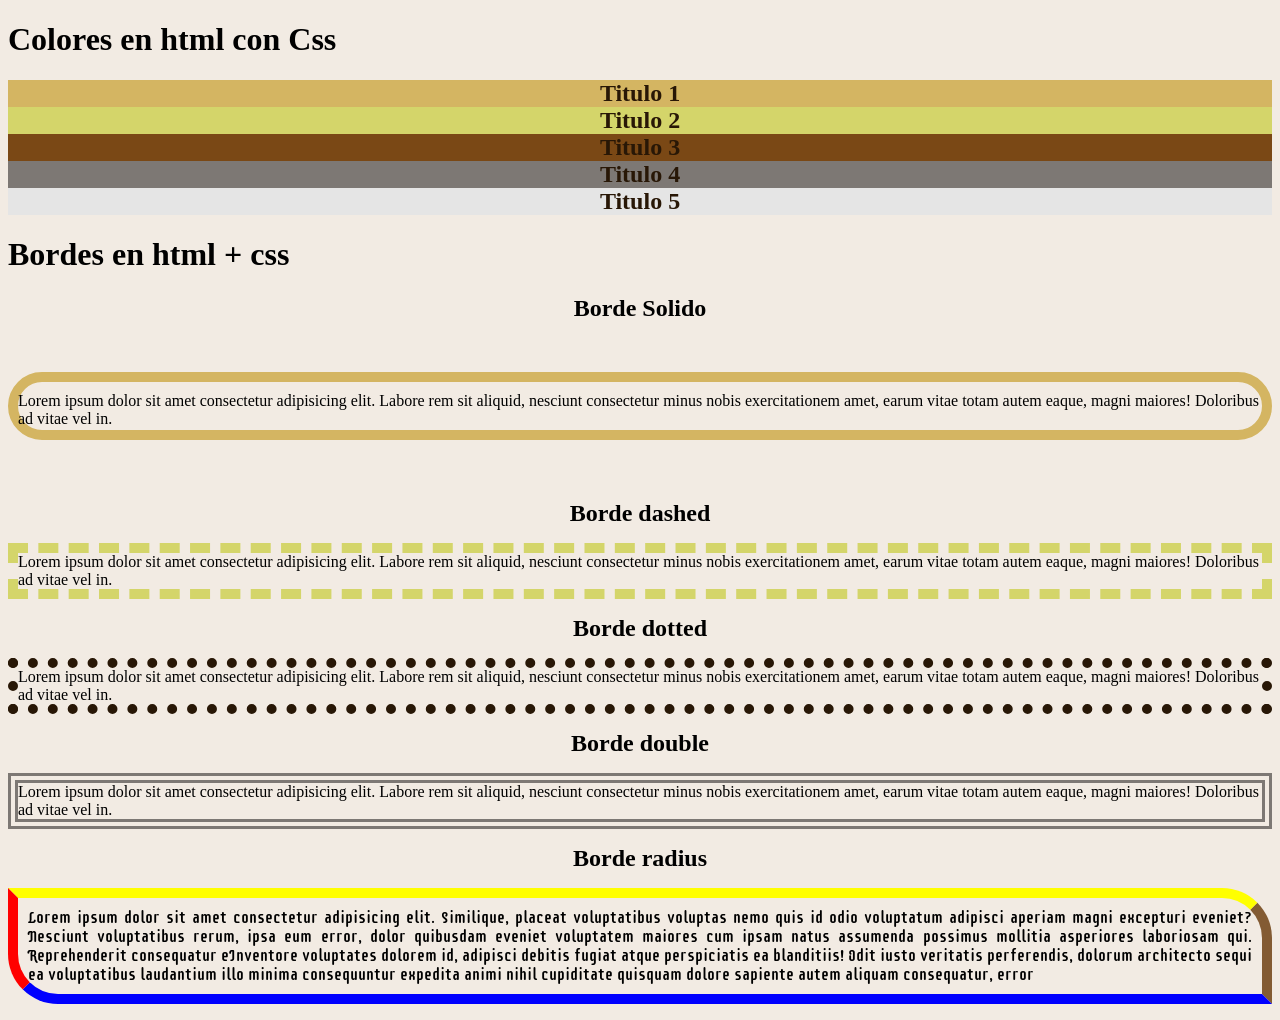
<file: leccion10/index.html>
<!DOCTYPE html>
<html lang="en">
<head>
    <meta charset="UTF-8">
    <meta name="viewport" content="width=device-width, initial-scale=1.0">
    <title>Document</title>
    <link rel="stylesheet" href="style.css">
    <link rel="preconnect" href="https://fonts.googleapis.com">
<link rel="preconnect" href="https://fonts.gstatic.com" crossorigin>
<link href="https://fonts.googleapis.com/css2?family=Supermercado+One&display=swap" rel="stylesheet">

</head>
<body>

    <h1>Colores en html con Css</h1>
    <h2 class="coloresPasteles1 letras" >Titulo 1</h2>
    <h2 class="coloresPasteles2 letras">Titulo 2</h2>
    <h2 class="coloresPasteles3 letras">Titulo 3</h2>
    <h2 class="coloresPasteles4 letras">Titulo 4</h2>
    <h2 class="coloresPasteles5 letras">Titulo 5</h2>

    <h1>Bordes en html + css</h1> 
    <h2>Borde Solido</h2>
    <p class="borderSolido">Lorem ipsum dolor sit amet consectetur adipisicing elit. Labore rem sit aliquid, nesciunt consectetur minus nobis exercitationem amet, earum vitae totam autem eaque, magni maiores! Doloribus ad vitae vel in.</p>   
<h2>Borde dashed</h2>
    <p class="borderDashed">Lorem ipsum dolor sit amet consectetur adipisicing elit. Labore rem sit aliquid, nesciunt consectetur minus nobis exercitationem amet, earum vitae totam autem eaque, magni maiores! Doloribus ad vitae vel in.</p> 
    <h2>Borde dotted</h2>
    <p class="borderDotted">Lorem ipsum dolor sit amet consectetur adipisicing elit. Labore rem sit aliquid, nesciunt consectetur minus nobis exercitationem amet, earum vitae totam autem eaque, magni maiores! Doloribus ad vitae vel in.</p> 
    <h2>Borde double</h2>
    <p class="borderDouble">Lorem ipsum dolor sit amet consectetur adipisicing elit. Labore rem sit aliquid, nesciunt consectetur minus nobis exercitationem amet, earum vitae totam autem eaque, magni maiores! Doloribus ad vitae vel in.</p>  
     <h2>Borde radius</h2>
    <p class="borderRadius supermercado-one-regular">Lorem ipsum dolor sit amet consectetur adipisicing elit. Similique, placeat voluptatibus voluptas nemo quis id odio voluptatum adipisci aperiam magni excepturi eveniet? Nesciunt voluptatibus rerum, ipsa eum error, dolor quibusdam eveniet voluptatem maiores cum ipsam natus assumenda possimus mollitia asperiores laboriosam qui. Reprehenderit consequatur eInventore voluptates dolorem id, adipisci debitis fugiat atque perspiciatis ea blanditiis! Odit iusto veritatis perferendis, dolorum architecto sequi ea voluptatibus laudantium illo minima consequuntur expedita animi nihil cupiditate quisquam dolore sapiente autem aliquam consequatur, error </p>  

</body>
</html>
</file>
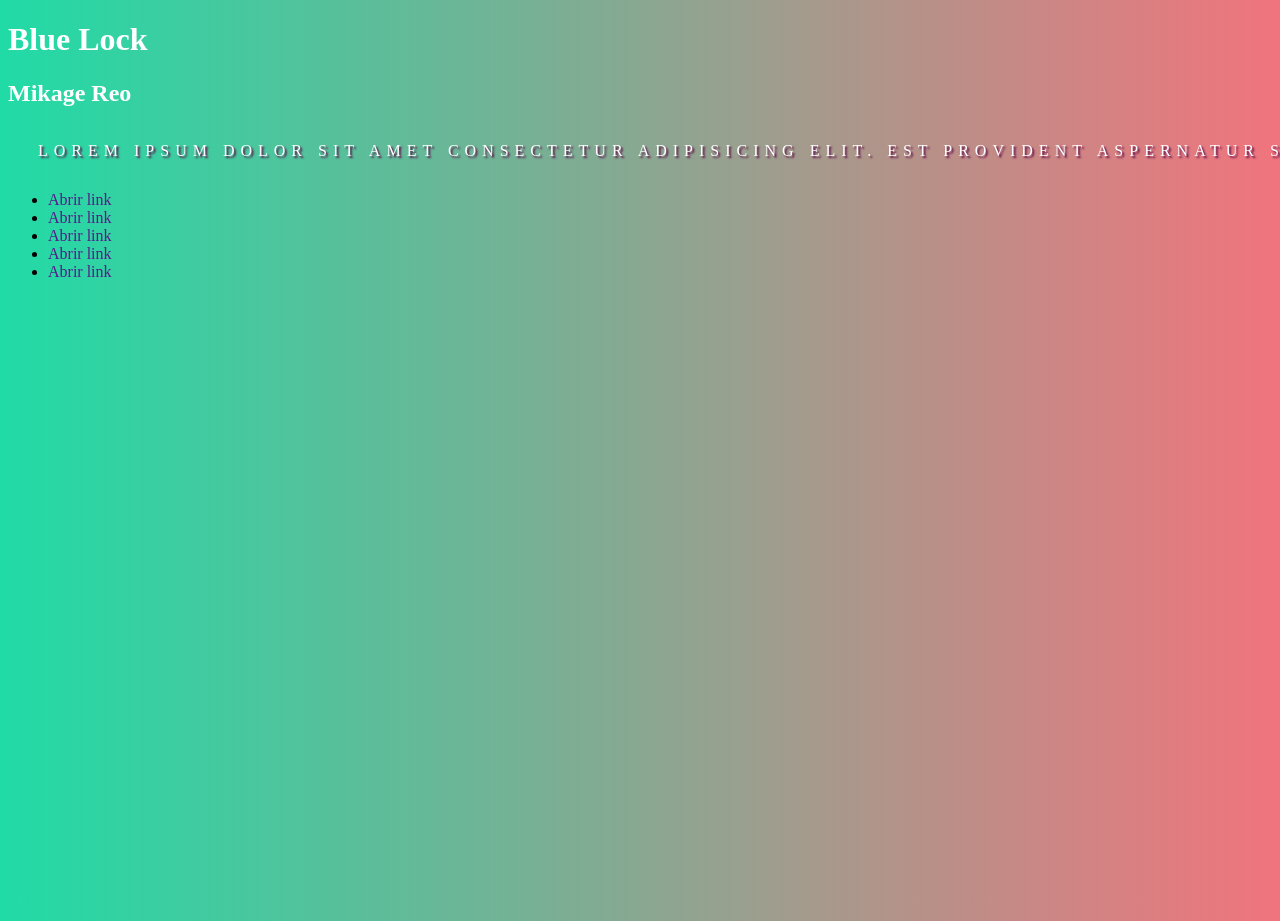
<file: leccion11/index.html>
<!DOCTYPE html>
<html lang="en">
<head>
    <meta charset="UTF-8">
    <meta name="viewport" content="width=device-width, initial-scale=1.0">
    <title>Document</title>
    <link rel="stylesheet" href="style.css">
</head>
<body>
    <h1>Blue Lock</h1>
    <h2>Mikage Reo</h2>
    <p>Lorem ipsum dolor sit amet consectetur adipisicing elit. Est provident aspernatur sed quisquam maxime amet quae numquam ullam, odio dignissimos soluta quam, earum dolorem sunt repudiandae ab. Animi facilis quo, magni sint consectetur similique aliquam eaque eveniet perspiciatis labore deleniti praesentium dolores harum, neque voluptatibus enim eum? Amet aspernatur et quos totam deserunt explicabo at sit commodi laborum possimus repellat, modi quibusdam doloremque consequatur corrupti non laboriosam, a voluptas facilis hic doloribus harum pariatur magni. Beatae, laudantium? At eum nobis vero? Autem repellat quam, temporibus enim, iusto suscipit ducimus laudantium officiis doloribus molestiae quae, voluptate eos voluptates. Sed, sunt dignissimos.</p>
    <ul>
        <li><a href="">Abrir link</a></li>
        <li><a href="">Abrir link</a></li>
        <li><a href="">Abrir link</a></li>
        <li><a href="">Abrir link</a></li>
        <li><a href="">Abrir link</a></li>
    </ul>
    
</body>
</html>
</file>
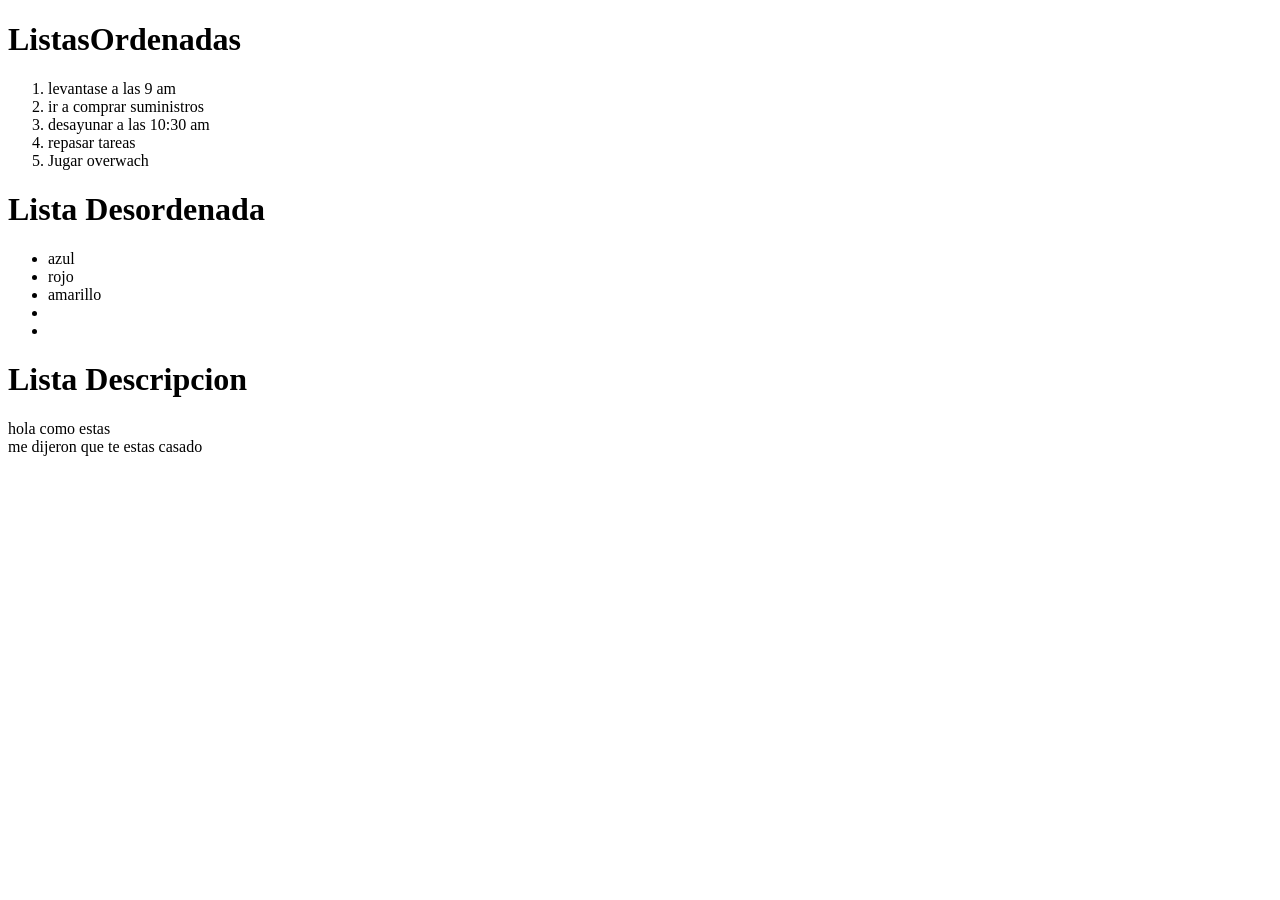
<file: leccion3/index.html>
<!DOCTYPE html>
<html lang="en">
<head>
    <meta charset="UTF-8">
    <meta name="viewport" content="width=device-width, initial-scale=1.0">
    <title>Document</title>
</head>
<body>
    <h1>ListasOrdenadas</h1>
    <ol>
        <li>levantase a las 9 am</li>
        <li>ir a comprar suministros</li>
        <li>desayunar a las 10:30 am</li>
        <li>repasar tareas</li>
        <li>Jugar overwach</li>
   
    </ol>
    <h1>Lista Desordenada</h1>
    <ul>
        <li>azul</li>
        <li>rojo</li>
        <li>amarillo</li>
        <li></li>
        <li></li>
    </ul>

    <h1>Lista Descripcion</h1>
    <dl>
        <dt>hola como estas </dt>
        <dt>me dijeron que te estas casado</dt>
        <dt></dt>
        <dt></dt>
        <dt></dt>
    </dl>
    
</body>
</html>
</file>
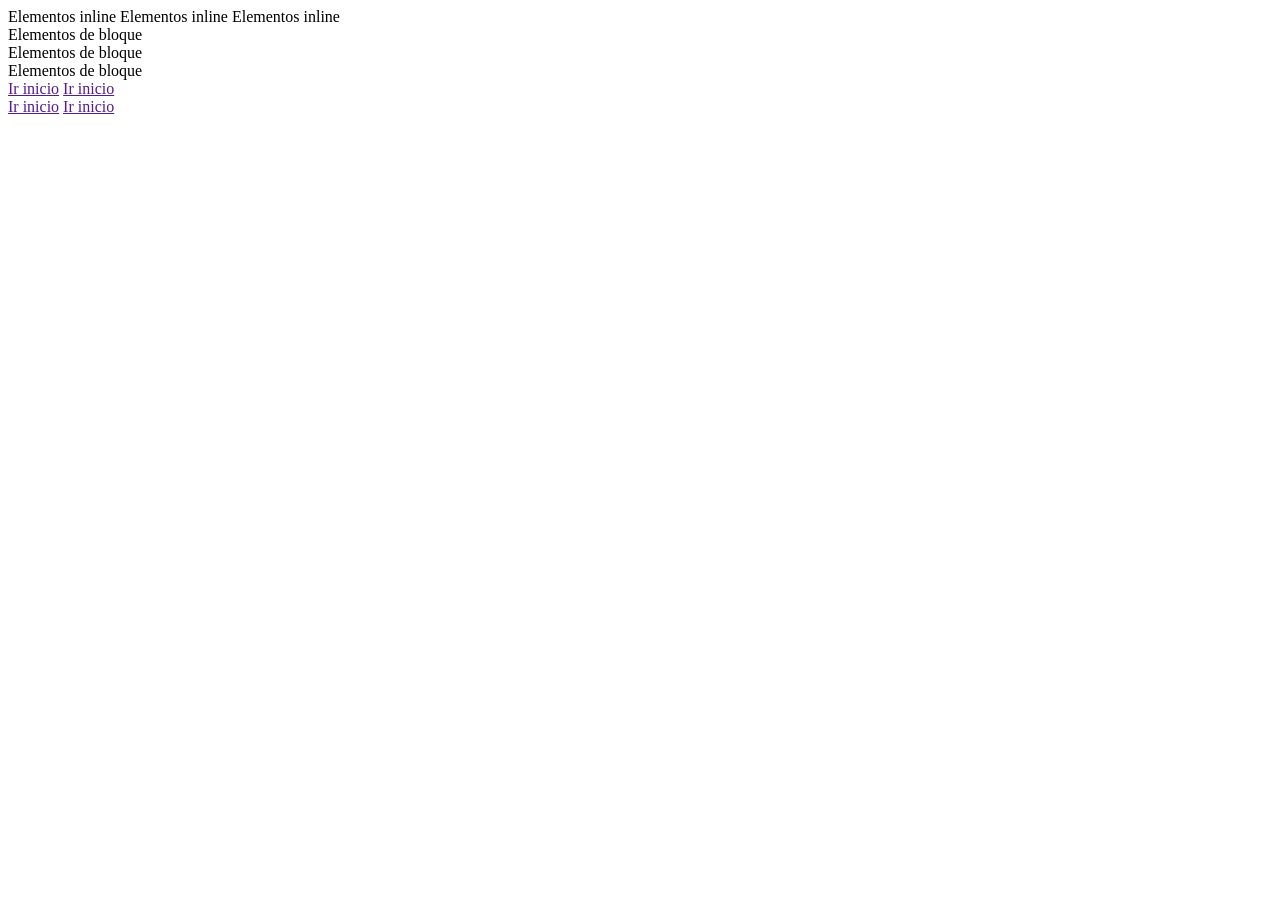
<file: leccion6/index.html>
<!DOCTYPE html>
<html lang="en">
<head>
    <meta charset="UTF-8">
    <meta name="viewport" content="width=device-width, initial-scale=1.0">
    <title>Elementos inline y block</title>
</head>
<body>

    <!-- Mi primer comentatrio en HTML -->
    <span>Elementos inline </span>
    <span>Elementos inline </span>
    <span>Elementos inline </span>

    <div>Elementos de bloque</div>
    <div>Elementos de bloque</div>
    <div>Elementos de bloque</div>

    <a href="">Ir inicio</a>
    <a href="">Ir inicio</a>

    <div>
    <a href="">Ir inicio</a>
    <a href="">Ir inicio</a>
    </div>




</body>
</html>
</file>
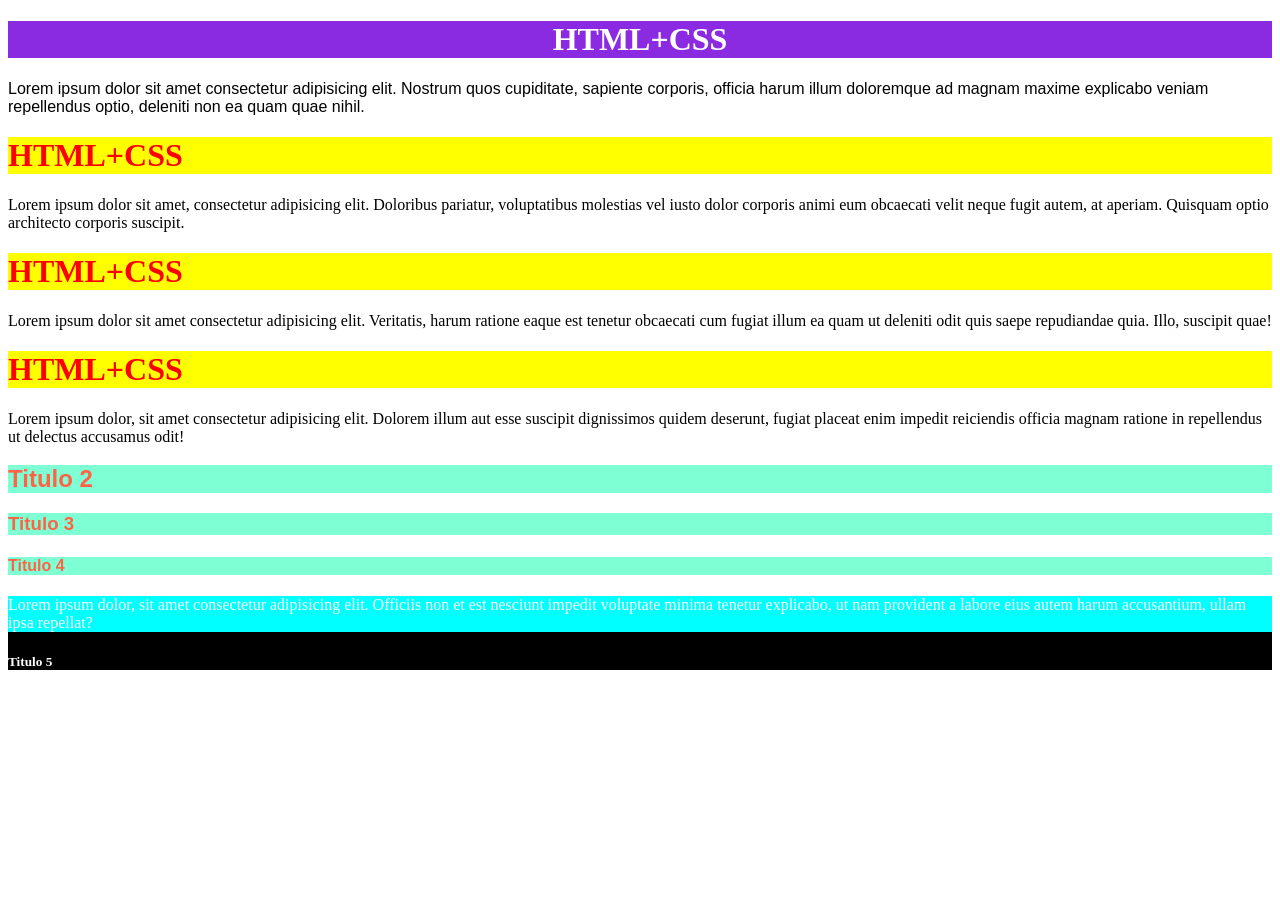
<file: leccion9/index.html>
<!DOCTYPE html>
<html lang="en">
<head>
    <meta charset="UTF-8">
    <meta name="viewport" content="width=device-width, initial-scale=1.0">
    <title>CSS</title>
    <link rel="stylesheet" href="style.css">
    <!-- Froma de estilo interno
    <style>
 
    span{
        background-color: aqua;
    }
    </style> -->
    
</head>
<body>
    <!--Forma de estilo in line
    <h1 style="color: red; background-color: yellow;" >HTML+CSS </h1>
    -->
    <h1 id="titulouno">HTML+CSS </h1>
    <p class="claseParrafo">Lorem ipsum dolor sit amet consectetur adipisicing elit. Nostrum quos cupiditate, sapiente corporis, officia harum illum doloremque ad magnam maxime explicabo veniam repellendus optio, deleniti non ea quam quae nihil.</p>
    <h1>HTML+CSS </h1>
    <p>Lorem ipsum dolor sit amet, consectetur adipisicing elit. Doloribus pariatur, voluptatibus molestias vel iusto dolor corporis animi eum obcaecati velit neque fugit autem, at aperiam. Quisquam optio architecto corporis suscipit.</p>
    <h1>HTML+CSS </h1>
    <p>Lorem ipsum dolor sit amet consectetur adipisicing elit. Veritatis, harum ratione eaque est tenetur obcaecati cum fugiat illum ea quam ut deleniti odit quis saepe repudiandae quia. Illo, suscipit quae!</p>
    <h1>HTML+CSS </h1>
    <p>Lorem ipsum dolor, sit amet consectetur adipisicing elit. Dolorem illum aut esse suscipit dignissimos quidem deserunt, fugiat placeat enim impedit reiciendis officia magnam ratione in repellendus ut delectus accusamus odit!</p>
    
    <h2>Titulo 2</h2>
    <h3>Titulo 3</h3>
    <h4>Titulo 4</h4>

    <div class="claseDiv"> 
        <p>Lorem ipsum dolor, sit amet consectetur adipisicing elit. Officiis non et est nesciunt impedit voluptate minima tenetur explicabo, ut nam provident a labore eius autem harum accusantium, ullam ipsa repellat?</p>
        <h5>Titulo 5</h5>
    </div>
</body>
</html>
</file>
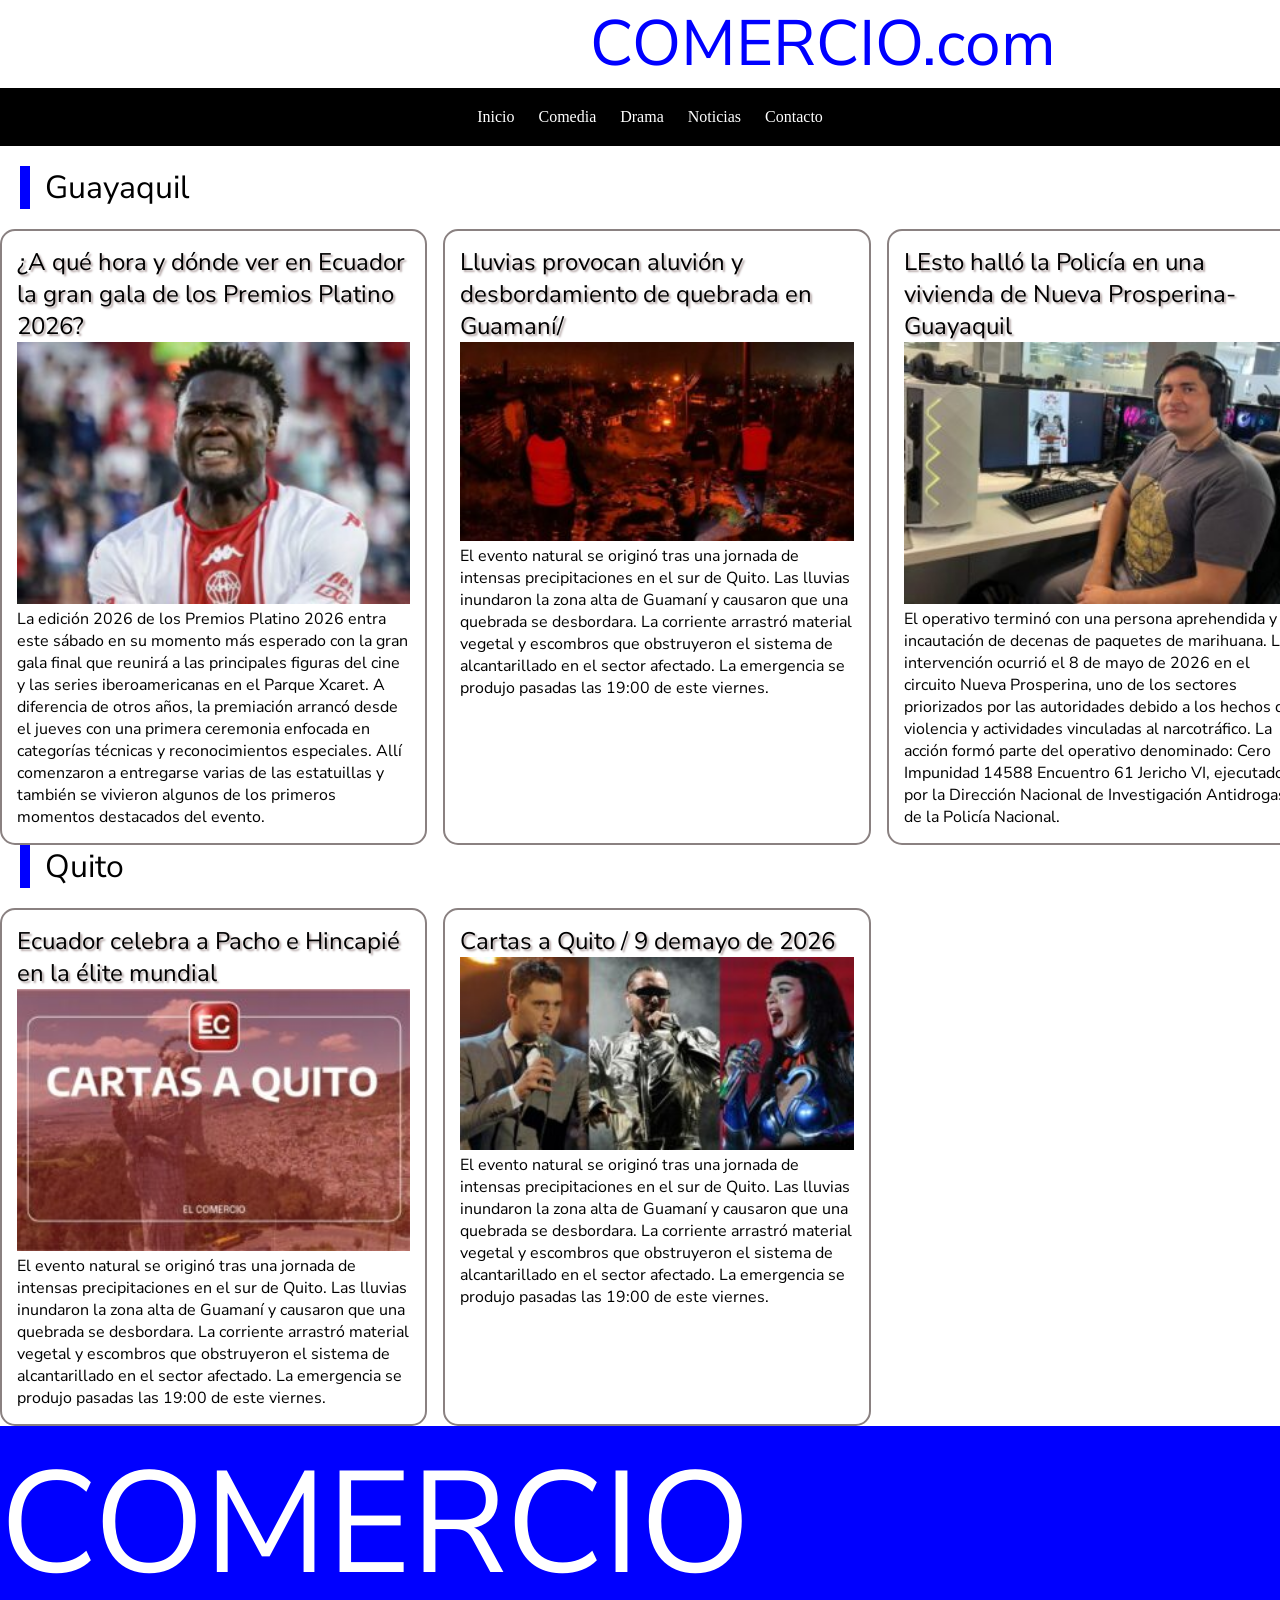
<file: Practica/index.html>
<!DOCTYPE html>
<html lang="en">
<head>
    <meta charset="UTF-8">
    <meta name="viewport" content="width=device-width, initial-scale=1.0">
    <title>Document</title>
    <link rel="stylesheet" href="style.css">
    <link rel="preconnect" href="https://fonts.googleapis.com">
    <link rel="preconnect" href="https://fonts.gstatic.com" crossorigin>
    <link href="https://fonts.googleapis.com/css2?family=Nunito+Sans:ital,opsz,wght@0,6..12,200..1000;1,6..12,200..1000&display=swap" rel="stylesheet">
</head>
<body>
    <div class="menulogo" style="width: 100px; color: blue; text-align: center; font-size: 4rem;margin: auto;
    ">
    COMERCIO.com
    </div>
    <nav>
        <ul>
            <li><a href=""></a>Inicio</li>
            <li><a href=""></a>Comedia</li>
            <li><a href=""></a>Drama</li>
            <li><a href=""></a>Noticias</li>
            <li><a href=""></a>Contacto</li>
        </ul>
    </nav>
    
    <h1>Guayaquil</h1>
    <div class="container">
        <div class="item">
            <h2>¿A qué hora y dónde ver en Ecuador la gran gala de los Premios Platino 2026?</h2>
        <img src="Comercio/1.jpg" alt="">
        <p>La edición 2026 de los Premios Platino 2026 entra este sábado en su momento más esperado con la gran gala final que reunirá a las principales figuras del cine y las series iberoamericanas en el Parque Xcaret.
        A diferencia de otros años, la premiación arrancó desde el jueves con una primera ceremonia enfocada en categorías técnicas y reconocimientos especiales. Allí comenzaron a entregarse varias de las estatuillas y también se vivieron algunos de los primeros momentos destacados del evento.</p>
        </div>
        <div class="item">
            <h2>Lluvias provocan aluvión y desbordamiento de quebrada en Guamaní/</h2>
            <img src="Comercio/2.jpg" alt="">
            <p>El evento natural se originó tras una jornada de intensas precipitaciones en el sur de Quito. Las lluvias inundaron la zona alta de Guamaní y causaron que una quebrada se desbordara.
            La corriente arrastró material vegetal y escombros que obstruyeron el sistema de alcantarillado en el sector afectado. La emergencia se produjo pasadas las 19:00 de este viernes.</p>
        </div>
        <div class="item">
            <h2>LEsto halló la Policía en una vivienda de Nueva Prosperina-Guayaquil</h2>
            <img src="Comercio/3.jpg" alt="">
            <p>El operativo terminó con una persona aprehendida y la incautación de decenas de paquetes de marihuana.
            La intervención ocurrió el 8 de mayo de 2026 en el circuito Nueva Prosperina, uno de los sectores priorizados por las autoridades debido a los hechos de violencia y actividades vinculadas al narcotráfico. La acción formó parte del operativo denominado: Cero Impunidad  14588  Encuentro 61  Jericho VI, ejecutado por la Dirección Nacional de Investigación Antidrogas de la Policía Nacional.</p>
        </div>
            
    </div>
    <h1>Quito</h1>
    <div class="container">
        <div class="item">
            <h2>Ecuador celebra a Pacho e Hincapié en la élite mundial</h2>
            <img src="Comercio/4.jpg" alt="">
            <p>El evento natural se originó tras una jornada de intensas precipitaciones en el sur de Quito. Las lluvias inundaron la zona alta de Guamaní y causaron que una quebrada se desbordara.
            La corriente arrastró material vegetal y escombros que obstruyeron el sistema de alcantarillado en el sector afectado. La emergencia se produjo pasadas las 19:00 de este viernes.</p>
        </div>
        <div class="item">
            <h2>Cartas a Quito / 9 demayo de 2026</h2>
            <img src="Comercio/5.jpg" alt="">
            <p>El evento natural se originó tras una jornada de intensas precipitaciones en el sur de Quito. Las lluvias inundaron la zona alta de Guamaní y causaron que una quebrada se desbordara.
            La corriente arrastró material vegetal y escombros que obstruyeron el sistema de alcantarillado en el sector afectado. La emergencia se produjo pasadas las 19:00 de este viernes.</p>
        </div>


    </div>
    <footer>COMERCIO</footer>

</body>
</html>
</file>
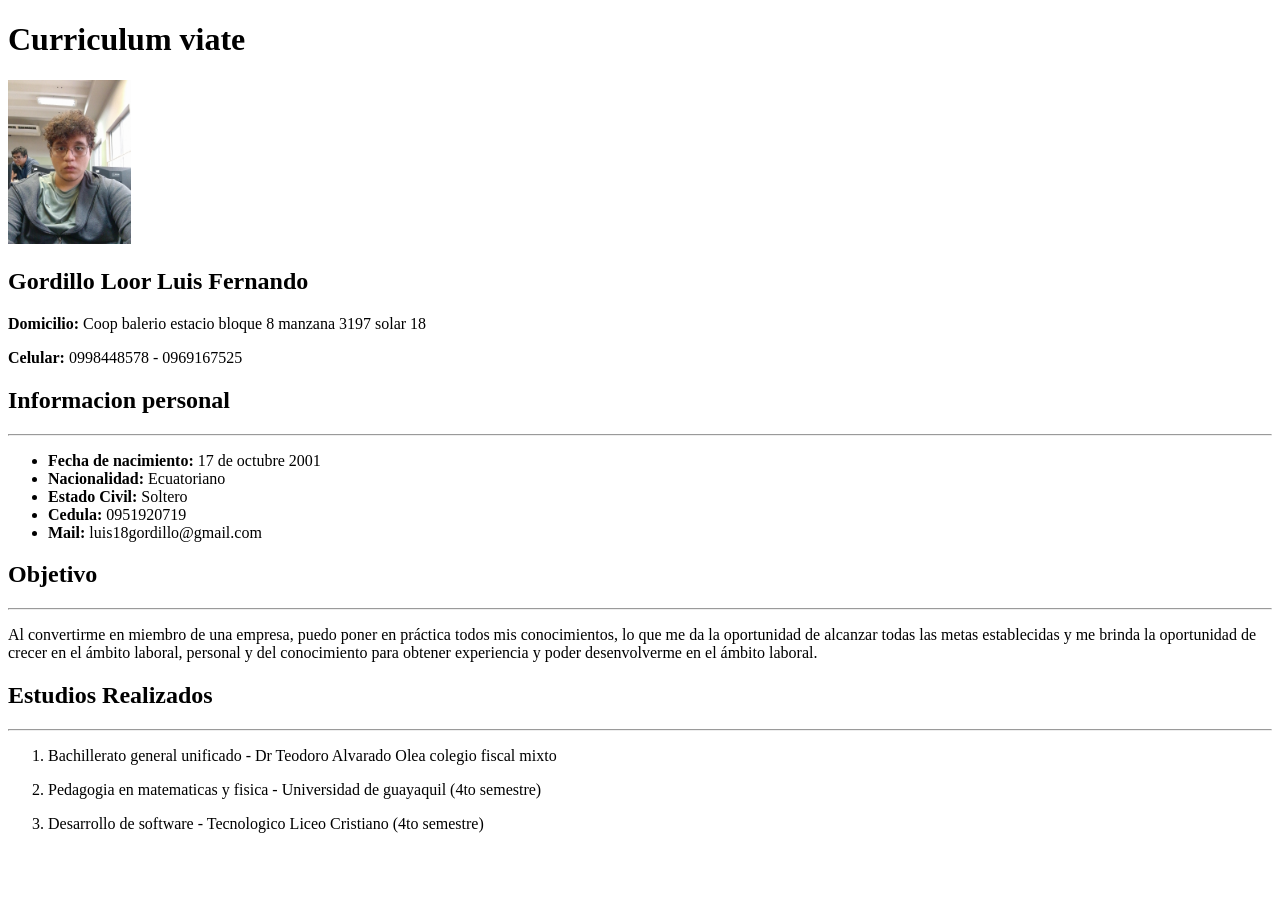
<file: leccion3/curriculum.html>
<!DOCTYPE html>
<html lang="en">
<head>
    <meta charset="UTF-8">
    <meta name="viewport" content="width=, initial-scale=1.0">
    <title>Document</title>
</head>
<body>
    <h1>Curriculum viate</h1>
    <img src="perfil.jpg" width="123" alt="mi cara">
    <h2> Gordillo Loor Luis Fernando</h2>
    <p><strong>Domicilio:</strong> Coop balerio estacio bloque 8 manzana 3197 solar 18 </p>
    <p><strong>Celular: </strong>0998448578 - 0969167525</p>
    <h2>Informacion personal</h2>
    <hr>
    <ul>
        <li><strong>Fecha de nacimiento:</strong> 17 de octubre 2001</li>
        <li><strong>Nacionalidad:</strong>  Ecuatoriano</li>
        <li><strong>Estado Civil:</strong> Soltero</li>
        <li><Strong>Cedula:</Strong> 0951920719</li>
        <li><strong>Mail:</strong> luis18gordillo@gmail.com</li>
    </ul>
    <h2>Objetivo</h2>
    <hr>
    <p>Al convertirme en miembro de una empresa, puedo poner en práctica todos 
mis conocimientos, lo que me da la oportunidad de alcanzar todas las metas 
establecidas y me brinda la oportunidad de crecer en el ámbito laboral, 
personal y del conocimiento para obtener experiencia y poder desenvolverme 
en el ámbito laboral.</p>
<h2>Estudios Realizados</h2>
<hr>
<ol>
    <li>Bachillerato general unificado - Dr Teodoro Alvarado Olea colegio fiscal mixto</li>
    <p></p>
    <li>Pedagogia en matematicas y fisica - Universidad de guayaquil (4to semestre)
        <p>
        </p>
    </li>
    <li>Desarrollo de software - Tecnologico Liceo Cristiano (4to semestre)</li>
</ol>

</body>
</html>
</file>
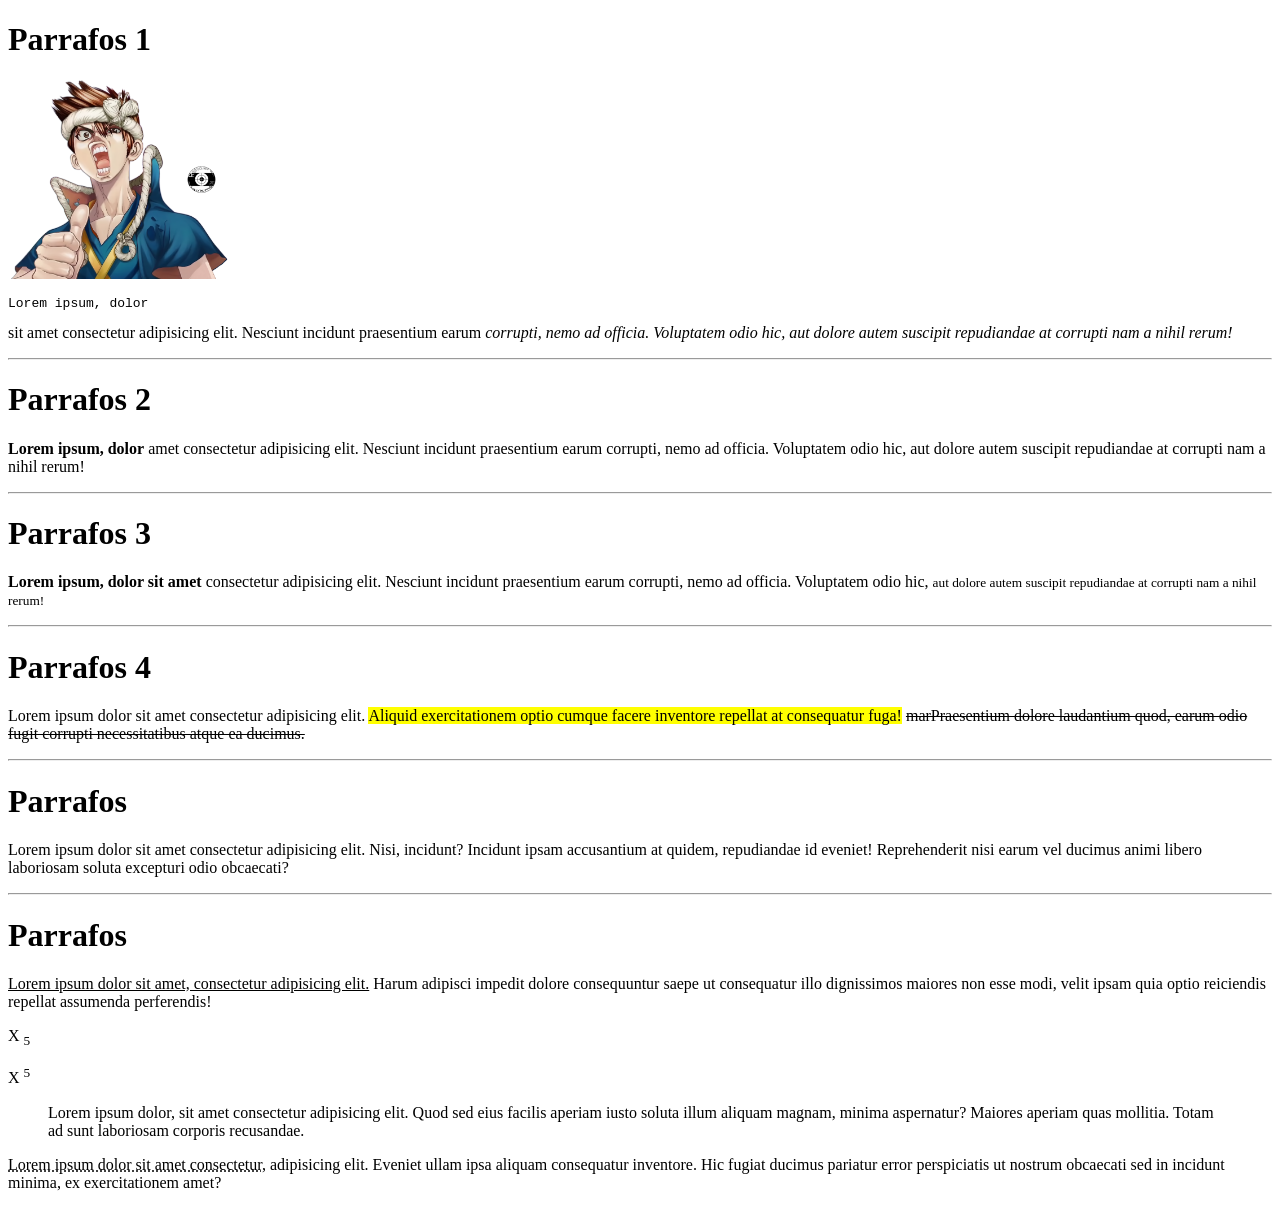
<file: leccion3/index2.html>
<!DOCTYPE html>
<html lang="en">
<head>
    <meta charset="UTF-8">
    <meta name="viewport" content="width=device-width, initial-scale=1.0">
    <title>Document</title>
</head>
<body>
    <h1>Parrafos 1</h1>
    <img src="crome.png" width="220" alt="que malote"
    <p><pre>Lorem ipsum, dolor</pre> sit amet consectetur adipisicing elit. Nesciunt incidunt praesentium earum <i>corrupti, nemo ad officia. Voluptatem odio hic, aut dolore autem suscipit repudiandae at corrupti nam a nihil rerum!</i></p>
    <hr>
    <h1>Parrafos 2</h1>
    <p><b>Lorem ipsum, dolor</b> amet consectetur adipisicing elit. Nesciunt incidunt praesentium earum corrupti, nemo ad officia. Voluptatem odio hic, aut dolore autem suscipit repudiandae at corrupti nam a nihil rerum!</p>
    <hr>
    <h1>Parrafos 3</h1>
    <p><strong>Lorem ipsum, dolor sit amet</strong> consectetur adipisicing elit. Nesciunt incidunt praesentium earum corrupti, nemo ad officia. Voluptatem odio hic, <small>aut dolore autem suscipit repudiandae at corrupti nam a nihil rerum!</small></p>
    <hr>
    <h1>Parrafos 4</h1>
    <p>Lorem ipsum dolor sit amet consectetur adipisicing elit. <mark>Aliquid exercitationem optio cumque facere inventore repellat at consequatur fuga!</mark> <del>marPraesentium dolore laudantium quod, earum odio fugit corrupti necessitatibus atque ea ducimus.</del></p>
    <hr>
    <h1>Parrafos </h1>
    <p>Lorem ipsum dolor sit amet consectetur adipisicing elit. Nisi, incidunt? Incidunt ipsam accusantium at quidem, repudiandae id eveniet! Reprehenderit nisi earum vel ducimus animi libero laboriosam soluta excepturi odio obcaecati?</p>
    <hr>
    <h1>Parrafos </h1>
    <p><ins>Lorem ipsum dolor sit amet, consectetur adipisicing elit.</ins> Harum adipisci impedit dolore consequuntur saepe ut consequatur illo dignissimos maiores non esse modi, velit ipsam quia optio reiciendis repellat assumenda perferendis!</p>
    <p>X <sub>5</sub></p>
    <p>X <sup>5</sup></p>
    <p><blockquote>Lorem ipsum dolor, sit amet consectetur adipisicing elit. Quod sed eius facilis aperiam iusto soluta illum aliquam magnam, minima aspernatur? Maiores aperiam quas mollitia. Totam ad sunt laboriosam corporis recusandae.</blockquote></p>
    <p><abbr title="">Lorem ipsum dolor sit amet consectetur</abbr>, adipisicing elit. Eveniet ullam ipsa aliquam consequatur inventore. Hic fugiat ducimus pariatur error perspiciatis ut nostrum obcaecati sed in incidunt minima, ex exercitationem amet?</p>
    
</body>
</html>
</file>
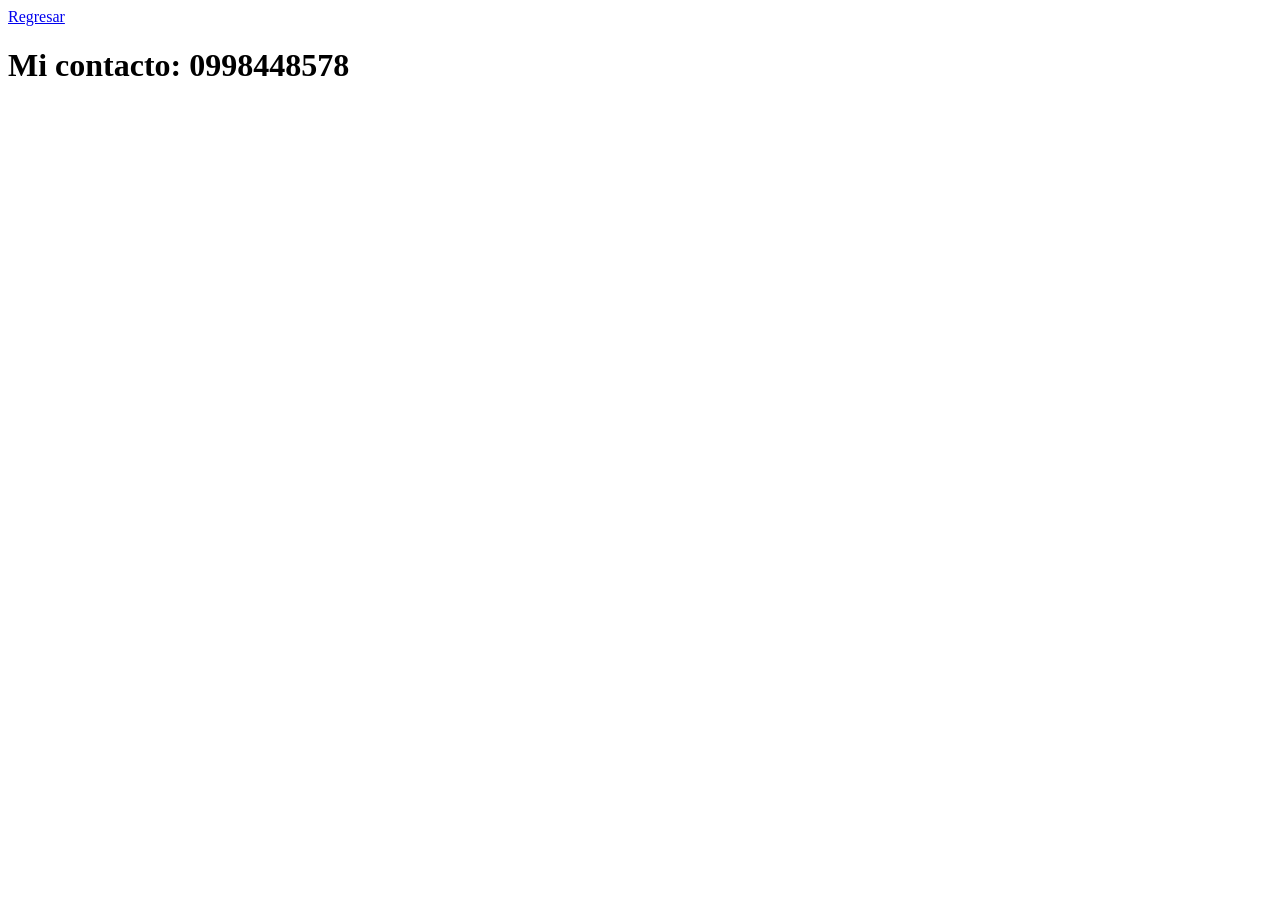
<file: leccion4/contacto.html>
<!DOCTYPE html>
<html lang="en">
<head>
    <meta charset="UTF-8">
    <meta name="viewport" content="width=device-width, initial-scale=1.0">
    <title>Document</title>
</head>
<body>
    <a href="index.html">Regresar</a>
    <h1> Mi contacto: 0998448578</h1>
</body>
</html>
</file>
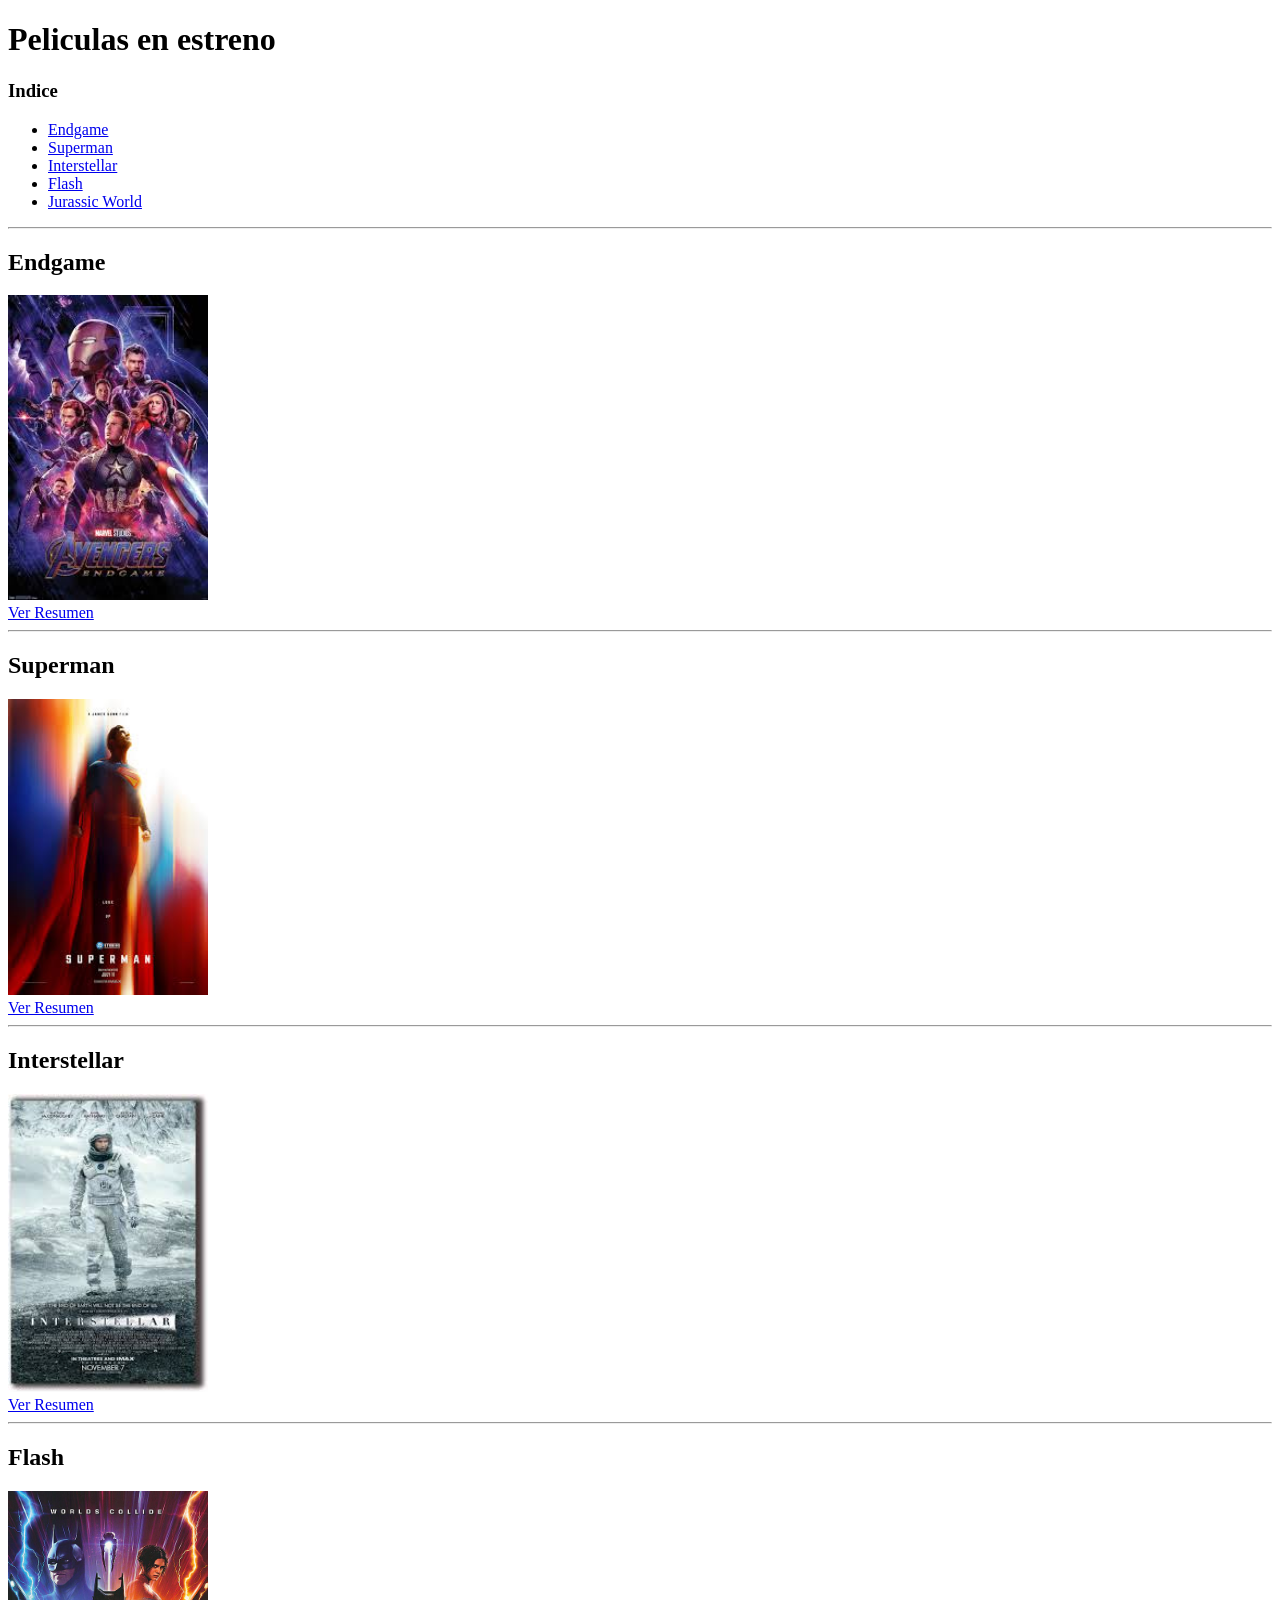
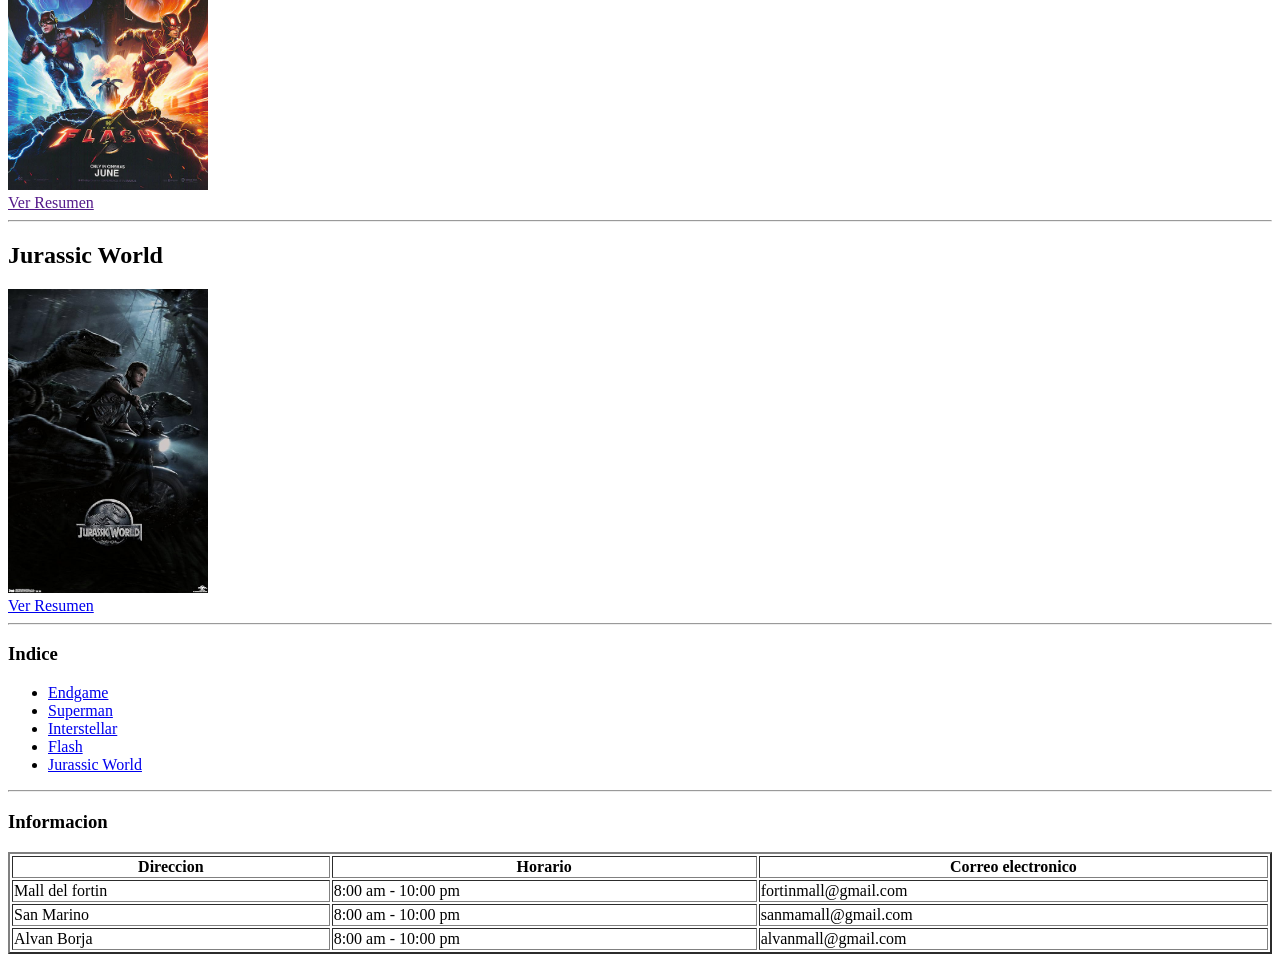
<file: leccion5/pelicula.html>
<!DOCTYPE html>
<html lang="en">
<head>
    <meta charset="UTF-8">
    <meta name="viewport" content="width=device-width, initial-scale=1.0">
    <title>Peliculas</title>
    <link rel="shortcut icon" href="image/pokemon_7025.ico" type="image/x-icon">
</head>
<body>
    <h1>Peliculas en estreno</h1>
    <h3>Indice</h3>
    <ul>
        <li><a href="#endgame">Endgame</a></li>
        <li><a href="#superman">Superman</a></li>
        <li><a href="#espacio">Interstellar</a></li>
        <li><a href="#veloz">Flash</a></li>
        <li><a href="#dino">Jurassic World</a></li>
    </ul>
    <hr>

    </ul>
    <h2 id="endgame">Endgame</h2>
    <img width="200px" src="image/endgame poster.jpeg" alt="">
    <br>
    <a href="resumen.html">Ver Resumen</a>
    <hr>

    <h2 id="superman">Superman</h2>
    <img width="200px" src="image/superman poster.jpeg" alt="">
    <br>
    <a href="resumen.html">Ver Resumen</a>
    <hr>

    <h2 id="espacio">Interstellar</h2>
    <img width="200px" src="image/interstellar poster.jpeg" alt="">
   <br>
    <a href="resumen.html">Ver Resumen</a>
    <hr>
      <h2 id="veloz">Flash</h2>
    <img width="200px" src="image/flash poster.webp" alt="">
   <br>
    <a href="">Ver Resumen</a>
    <hr>
      <h2 id="dino">Jurassic World</h2>
    <img width="200px" src="image/jurassic world poster.jpg" alt="">
   <br>
    <a href="resumen.html">Ver Resumen</a>
    <hr>
        <h3>Indice</h3>
    <ul>
        <li><a href="#endgame">Endgame</a></li>
        <li><a href="#superman">Superman</a></li>
        <li><a href="#espacio">Interstellar</a></li>
        <li><a href="#veloz">Flash</a></li>
        <li><a href="#dino">Jurassic World</a></li>
    </ul>
    <hr>
    <h3>Informacion</h3>
    <table width ="100%" border="2px">
        <tr>
            <th>Direccion</th>
            <th>Horario</th>
            <th>Correo electronico</th>
        </tr>
        <tr>
            <td>Mall del fortin </td>
            <td>8:00 am - 10:00 pm</td>
            <td>fortinmall@gmail.com</td>
        </tr>
        <tr>
            <td>San Marino</td>
            <td>8:00 am - 10:00 pm</td>
            <td>sanmamall@gmail.com</td>
        </tr>
        <tr>
            <td>Alvan Borja</td>
            <td>8:00 am - 10:00 pm</td>
            <td>alvanmall@gmail.com</td>
        </tr>
    </table>

</body>
</html>
</file>
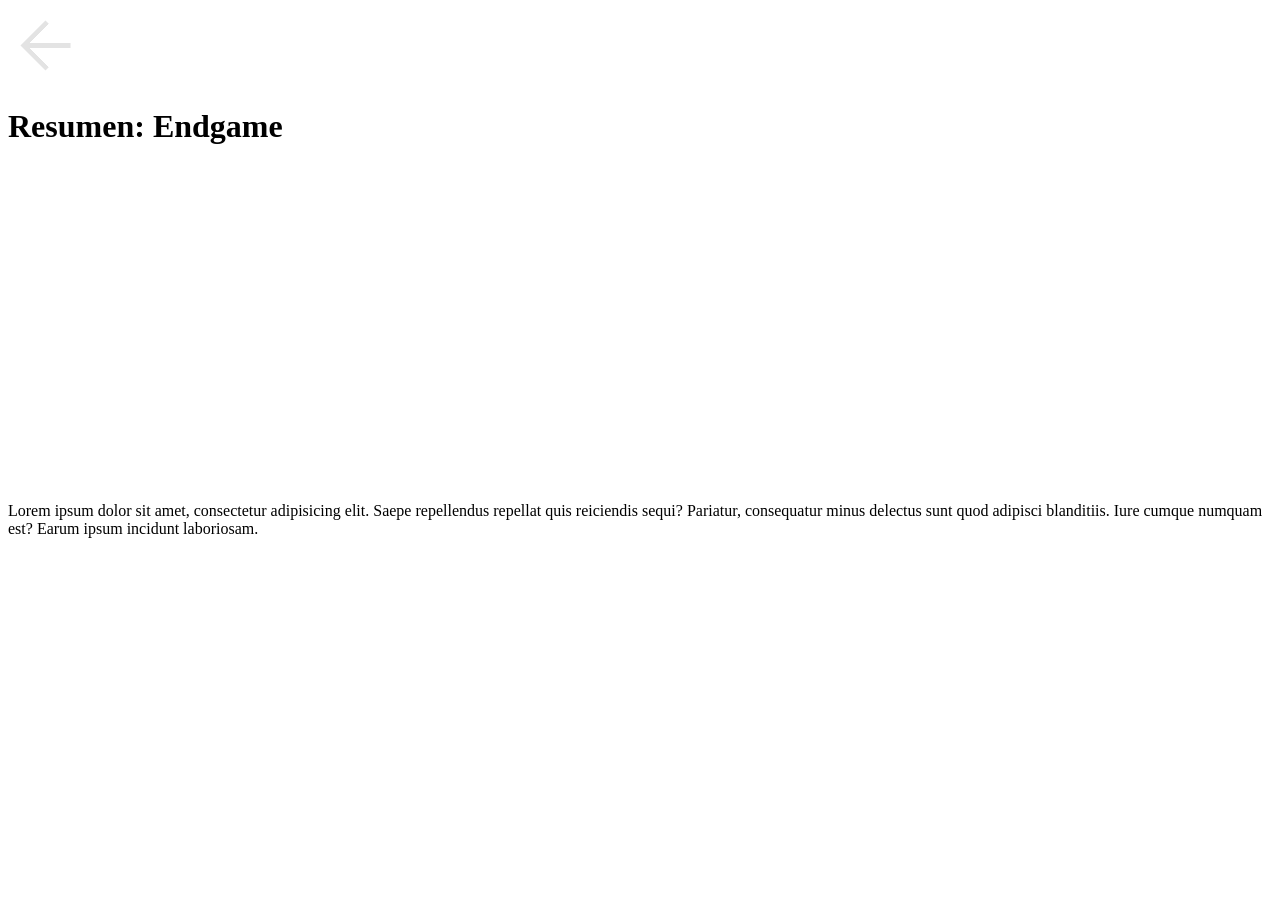
<file: leccion5/resumen.html>
<!DOCTYPE html>
<html lang="en">
<head>
    <meta charset="UTF-8">
    <meta name="viewport" content="width=, initial-scale=1.0">
    <title>Endgame</title>
</head>
<body>
    <a href="pelicula.html">
        <img src="image/arrow_back_75dp_E3E3E3_FILL0_wght400_GRAD0_opsz48.png" alt="">
    </a>
    <h1>Resumen: Endgame</h1>
    <!--<video controls>
        <source src="video/captain_america_avengers_assemble_scene_portal_scene_avengers_endgame_2019_scene_h264_50070.mp4"></source>
    </video>-->
    <iframe width="560" height="315" src="https://www.youtube.com/embed/EeiTYZJDy7E?si=D73uwfA6yaUAftJL" title="YouTube video player" frameborder="0" allow="accelerometer; autoplay; clipboard-write; encrypted-media; gyroscope; picture-in-picture; web-share" referrerpolicy="strict-origin-when-cross-origin" allowfullscreen></iframe>
    

    <p>Lorem ipsum dolor sit amet, consectetur adipisicing elit. Saepe repellendus repellat quis reiciendis sequi? Pariatur, consequatur minus delectus sunt quod adipisci blanditiis. Iure cumque numquam est? Earum ipsum incidunt laboriosam.</p>
</body>
</html>
</file>
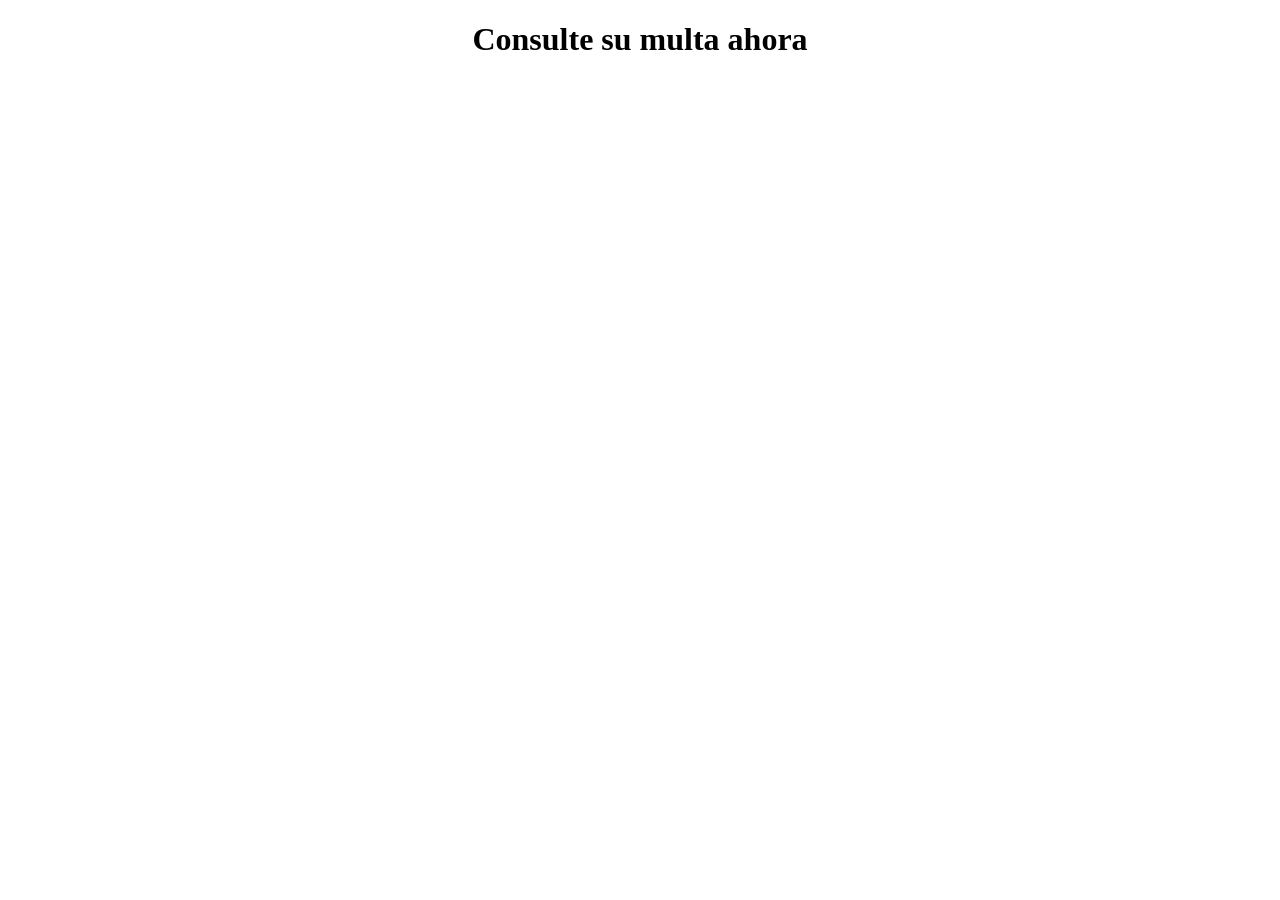
<file: leccion6/atm.html>
<!DOCTYPE html>
<html lang="en">
<head>
    <meta charset="UTF-8">
    <meta name="viewport" content="width=device-width, initial-scale=1.0">
    <title>multas atm</title>
</head>
<body>
    <center>
        <h1>Consulte su multa ahora</h1>
    </center>
    <iframe width="100%" height="500px" src="https://consultas.atm.gob.ec/PortalWEB/paginas/clientes/clp_criterio_consulta.jsp" frameborder="0"></iframe>
    
</body>
</html>
</file>
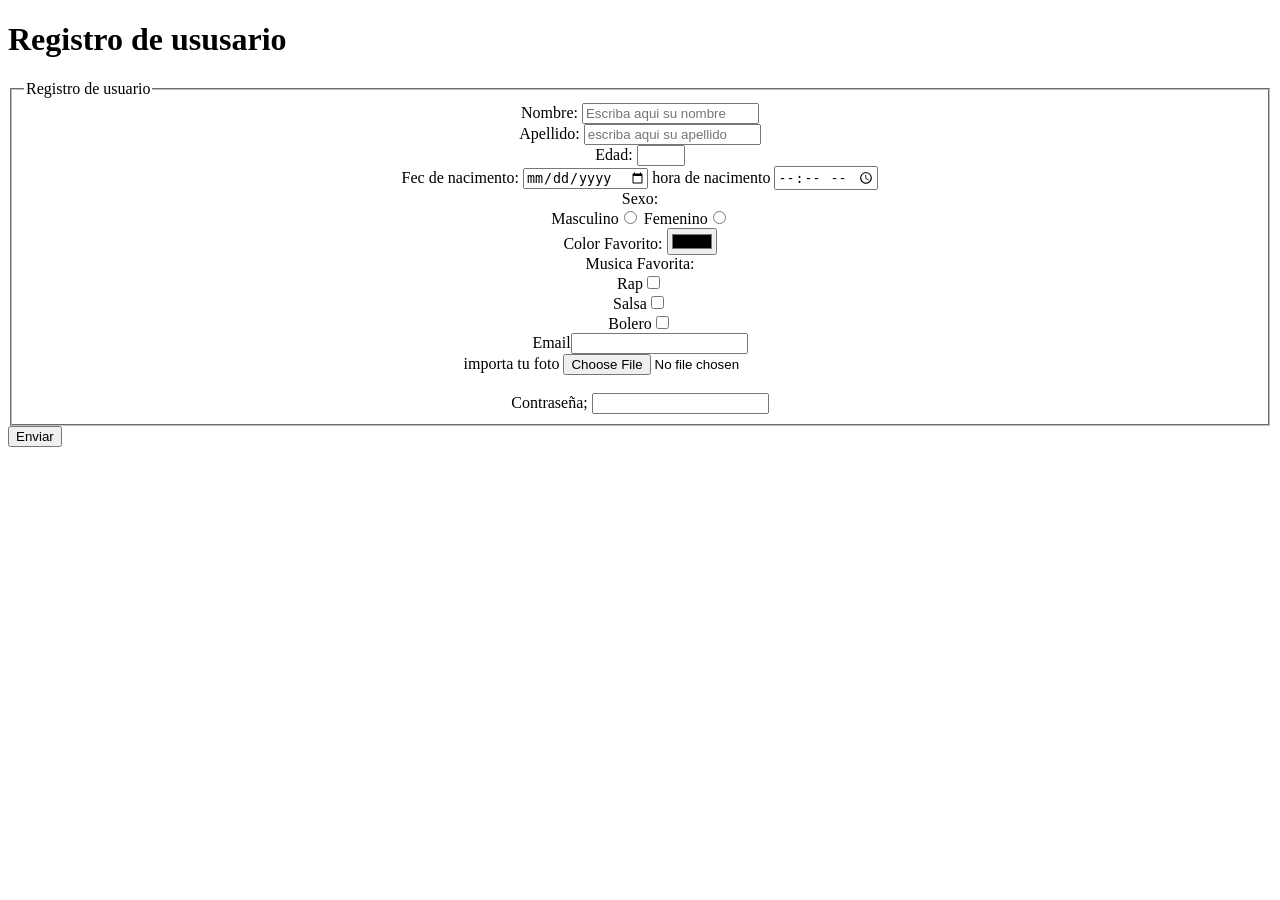
<file: leccion7/formulario.html>
<!DOCTYPE html>
<html lang="en">
<head>
    <meta charset="UTF-8">
    <meta name="viewport" content="width=device-width, initial-scale=1.0">
    <title>formularios</title>
</head>
<body>
    <h1>Registro de ususario</h1>

    <center>
        <form method="get">
        <fieldset>
            <legend>Registro de usuario </legend>
            <label for="nombre">Nombre: </label> <input name="nombre" id="nombre" type="text" maxlength="10" minlength="1" placeholder="Escriba aqui su nombre" required>
            <br>
            <label for="apellido">Apellido: </label> <input name="apellido" id="apellido" type="text" placeholder="escriba aqui su apellido" required>
            <br>
            <label for="edad">Edad: </label><input step="1" name="edad" id="edad" type="number" min="1" max="90" required>
            <br>
            <label for="">Fec de nacimento: </label> <input type="date">
            <label for="">hora de nacimento</label> <input type="time">
            <br>
            <label for="">Sexo: </label><br>
            <label for="">Masculino</label><input type="radio" name="sexo" id="">
            <label for="">Femenino</label><input type="radio" name="sexo" id="">
            <br>
            <label for="">Color Favorito: </label> <input type="color" name="" id=""><br>
            <label for="">Musica Favorita:</label><br>
            <label for="">Rap</label><input type="checkbox" name="" id="">
            <br>
            <label for="">Salsa</label><input type="checkbox" name="" id="          "><br>
            <label for="">Bolero</label><input type="checkbox" name="" id="">
            <br>
            <label for="">Email</label><input type="email" name="" id="">
            <br>
            <label for="">importa tu foto</label> <input type="file" name="" id="" accept=".jpg">
            <br><input type="hidden" >
            <br>
            <label for="">Contraseña; </label><input type="password">
            <br>


        
        </fieldset>

    </center>
        <button type="submit">Enviar</button>
    </form>

    
</body>
</html>
</file>
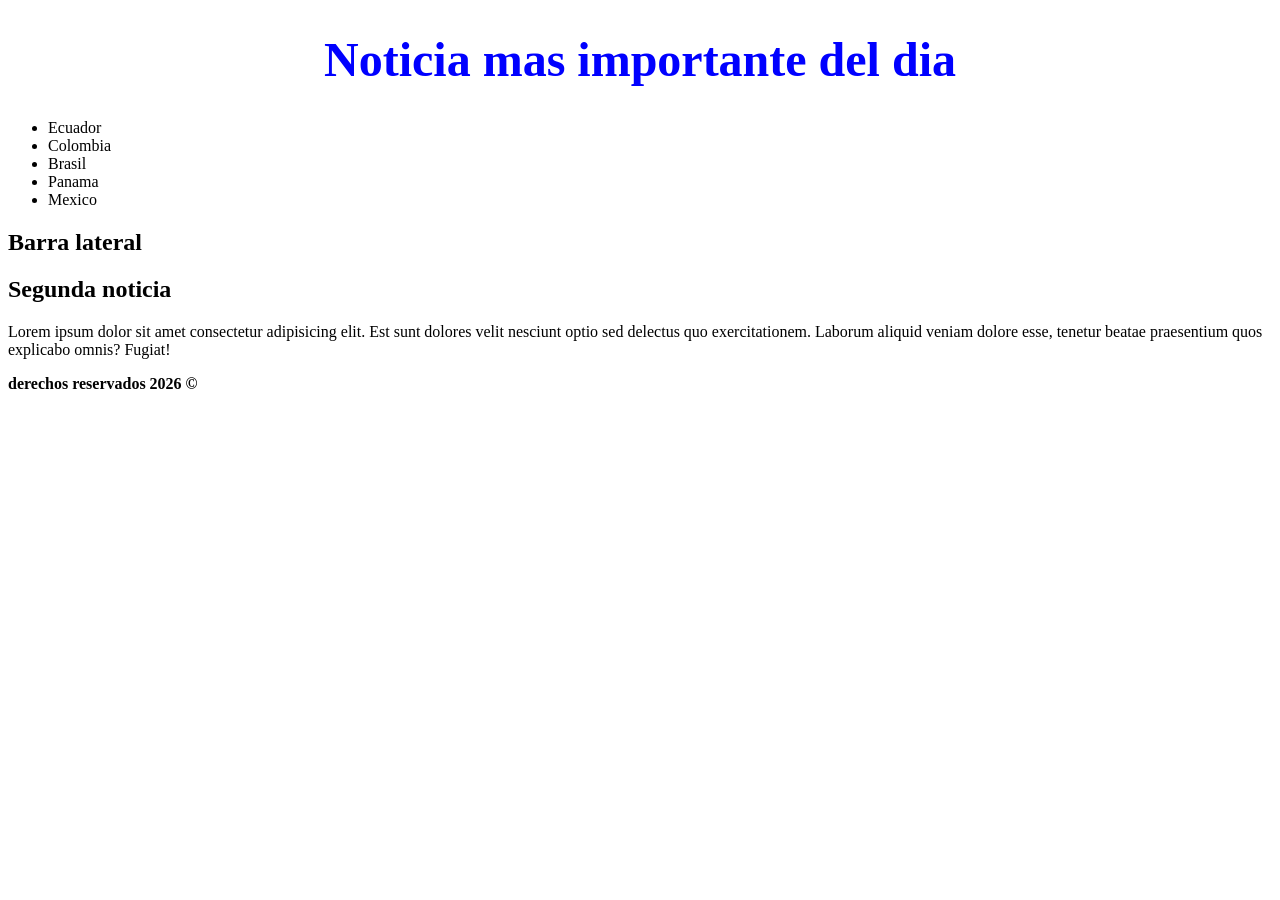
<file: leccion8/etiquetasSemanticas.html>
<!DOCTYPE html>
<html lang="en">
<head>
    <meta charset="UTF-8">
    <meta name="viewport" content="width=device-width, initial-scale=1.0">
    <title>Document</title>
    <link rel="stylesheet" href="style.css">
</head>
<body>
    <header>
        <h1>Noticia mas importante del dia </h1>
    </header>
    <nav>
        <ul>
            <li>Ecuador</li>
            <li>Colombia</li>
            <li>Brasil</li>
            <li>Panama</li>
            <li>Mexico</li>
        </ul>
    </nav>

    <aside>
        <h2>Barra lateral</h2>
    </aside>
    <section>
        <h2>Segunda noticia</h2>
        <p>Lorem ipsum dolor sit amet consectetur adipisicing elit. Est sunt dolores velit nesciunt optio sed delectus quo exercitationem. Laborum aliquid veniam dolore esse, tenetur beatae praesentium quos explicabo omnis? Fugiat!</p>
    </section>

    <footer>
        <b>derechos reservados 2026 &copy; </b>
    </footer> 
    
</body>
</html>
</file>
<file: leccion10/style.css>
.coloresPasteles1{
    background-color: #d4b562;
}
.coloresPasteles2{
    background-color: #d4d56a;
}
.coloresPasteles3{
    background-color: #7a4815;
}
.coloresPasteles4{
    background-color: #7d7874;
}
.coloresPasteles5{
    background-color: #e5e5e5;
}
 
body{
    background-color: #F2EBE3;
}
.letras{
    color: #281706;
}
h2{
    text-align: center;
    padding: 0%;
    border-radius: 0%;
    margin: 0%;
}
.borderSolido{
    /*border-width: 10px;
    border-style: solid;
    border-color: red;*/
    border: 10px solid #d4b562;
    border-radius: 50px;
    /*padding: 30px;*/
    padding-top: 10px;
    padding-bottom: 2px;
    /*margin: 50px 30px 10px 20px;*/
    margin-top: 50px;
    margin-bottom: 60px;
}
.borderDashed{
    border: 10px dashed #d4d56a;
}
.borderDotted{
    border: 10px dotted #281706;
}
.borderDouble{
    border: 10px double #7d7874;
}
.borderRadius{
    text-align: justify;
    padding: 10px;
    border: 10px solid #241ab1;
    border-top-right-radius: 50px ;
    border-bottom-left-radius: 50px;
    border-top-color: yellow;
    border-bottom-color: blue;
    border-left-color: red;
    border-right-color: rgba(112, 65, 20, 0.849);
    
}
.supermercado-one-regular {
  font-family: "Supermercado One", sans-serif;
  font-weight: 400;
  font-style: normal;
}
</file>
<file: leccion11/style.css>
h1, h2, p{
    color: white;
}
/*body{
    background-image: url('1324452.png'), url('1360763.jpeg'); 
    background-repeat: no-repeat, no-repeat;
    background-position: left top, right bottom;
    background-size: 50%, 50%;
}*/
body{
    background: linear-gradient(to right, #20dba6, #f1747d);
}

html, body{
    height: 100%;
}
p{
    text-transform: uppercase;
    text-shadow: 2px 2px 2px #5e0947;
    letter-spacing: 6px;
    text-indent: 30px;
    line-height: 3;
    white-space: nowrap;
}

a{
    text-decoration: none ;
}
</file>
<file: leccion9/style.css>
span{
        background-color: aqua;
    }
    h1 {
        
        color: red;
        background-color: #ffff00;
    }
    #titulouno{
        background-color: blueviolet;
        color: white;
        text-align: center;
    }
    .claseParrafo{
        font-family: Arial, Helvetica, sans-serif;
    }
    h2, h3,h4{
        background-color: aquamarine;
        color: tomato;
        font-family: 'Lucida Sans', 'Lucida Sans Regular', 'Lucida Grande', 'Lucida Sans Unicode', Geneva, Verdana, sans-serif;
    }

    .claseDiv {
        background-color: black;
        color: white;

    }
    .claseDiv p{
        background-color: aqua;
    }
</file>
<file: Practica/style.css>
*{
    margin: 0;
    padding: 0;
}
.container{
    display: grid;
    grid-template-columns: repeat(3, 1fr);
    gap: 50px;
    margin: 25px, 80px;
}
.item{
    width: 100%;
    border: 2px solid rgb(138, 129, 129);
    border-radius: 15px;
    padding: 15px;

}
img{
width: 100%;
transition: 0.3s;
}
img:hover{
    transform: scale(1.1);  
}
h1{
    border-left: 10px solid blue;
    padding-left: 15px;
    margin-left: 20px;
    margin-bottom: 20px;
}
h2{
    text-shadow: 2px 2px 2px rgb(179, 165, 165);
}

h1, h2, .menulogo, footer {
  font-family: "Nunito Sans", sans-serif;
  font-optical-sizing: auto;
  font-weight: 400;
  font-style: normal;
  font-variation-settings:
    "wdth" 100,
    "YTLC" 500;
}
p{
    font-family: "Nunito Sans", sans-serif;
    font-weight: 400;
    font-style: normal;
}
h2:hover{
    color: blue;
    cursor: pointer;
}
nav{
    background-color: black;
    color: white;
    text-align: center;
    padding: 20px;
    margin-bottom: 20px;
    position: sticky;
    top: 0;
}
li{
    display: inline;
    padding-left: 20px;
}
li:hover{
    background-color: rgb(175, 175, 169);
    padding: 10px;
    cursor: pointer;
}
a{
    text-decoration: none;
    color: white;
    
}
a:hover{
    color: black;
}
footer{
    background-color: blue;
    color: white;
    font-size: 9rem;
}
</file>
<file: leccion8/style.css>
header{
    color: blue;
    font-size: 24px;
    text-align: center;
}
</file>
